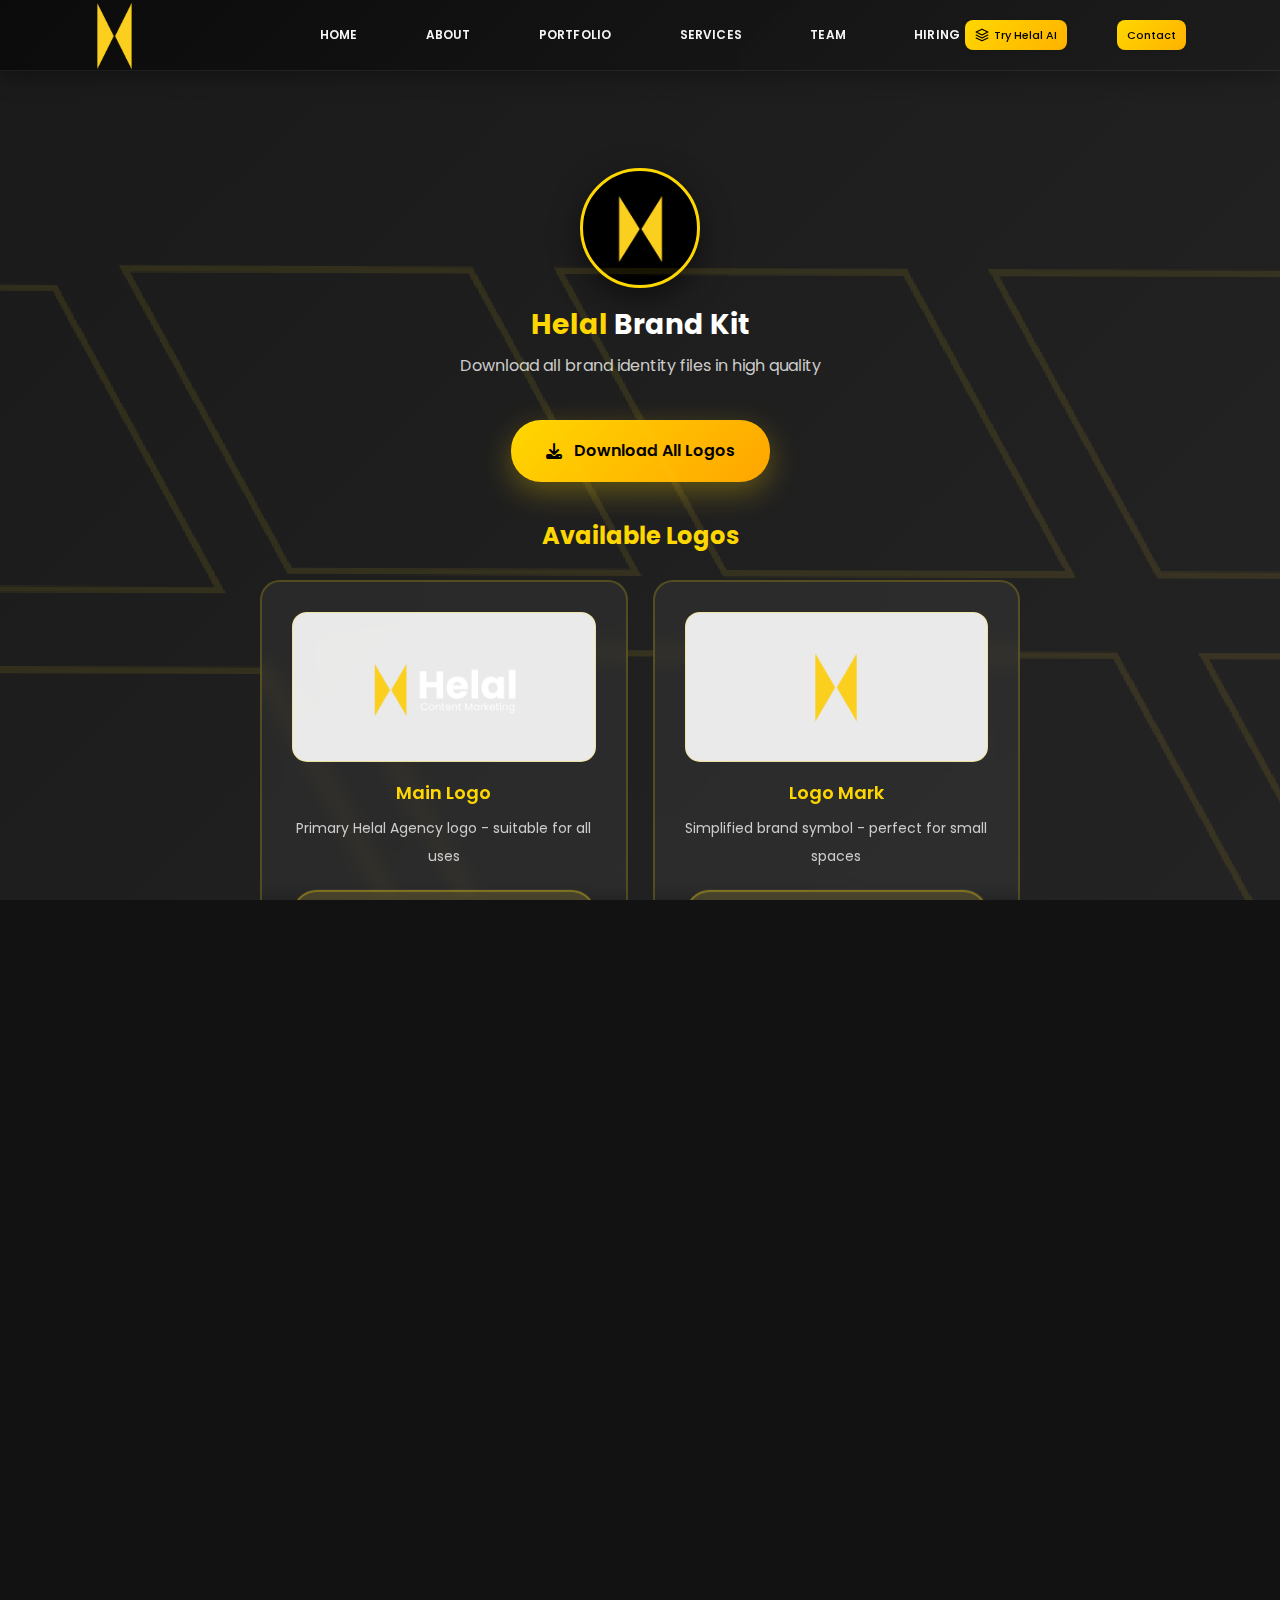
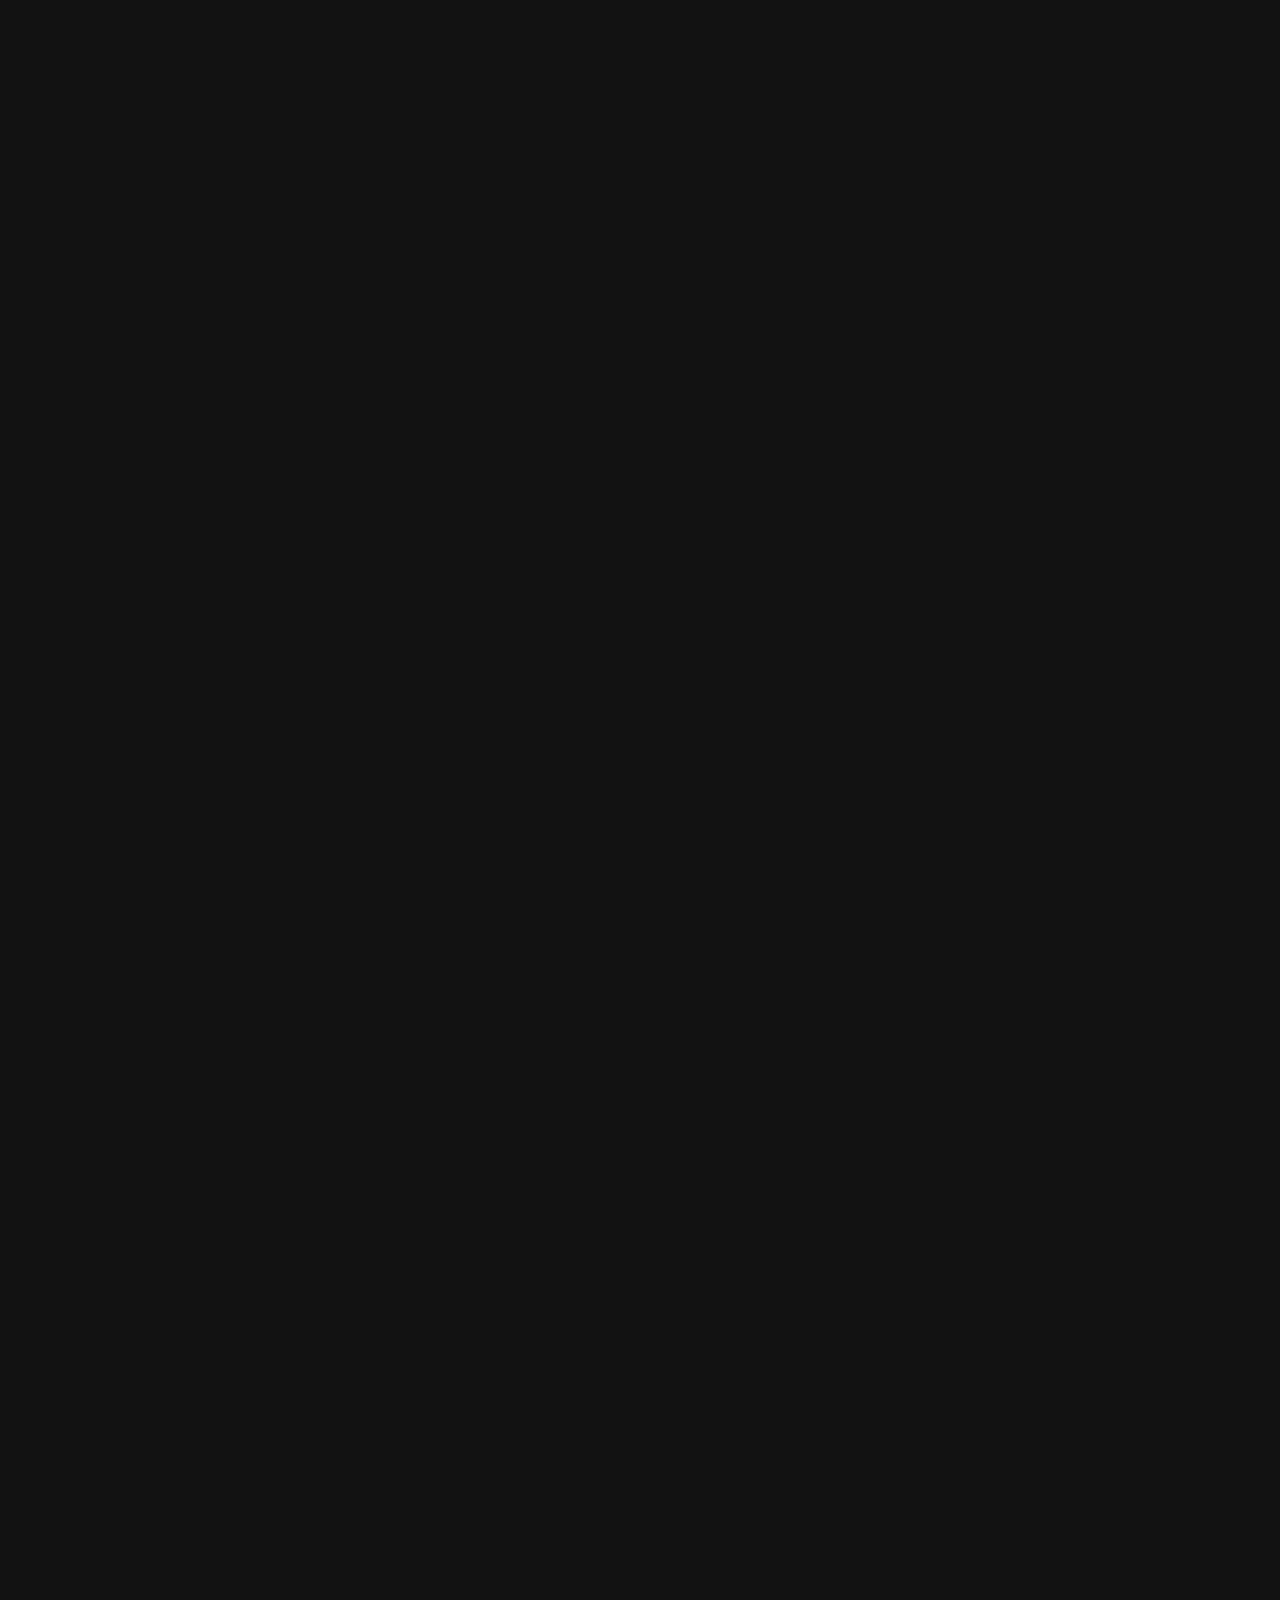
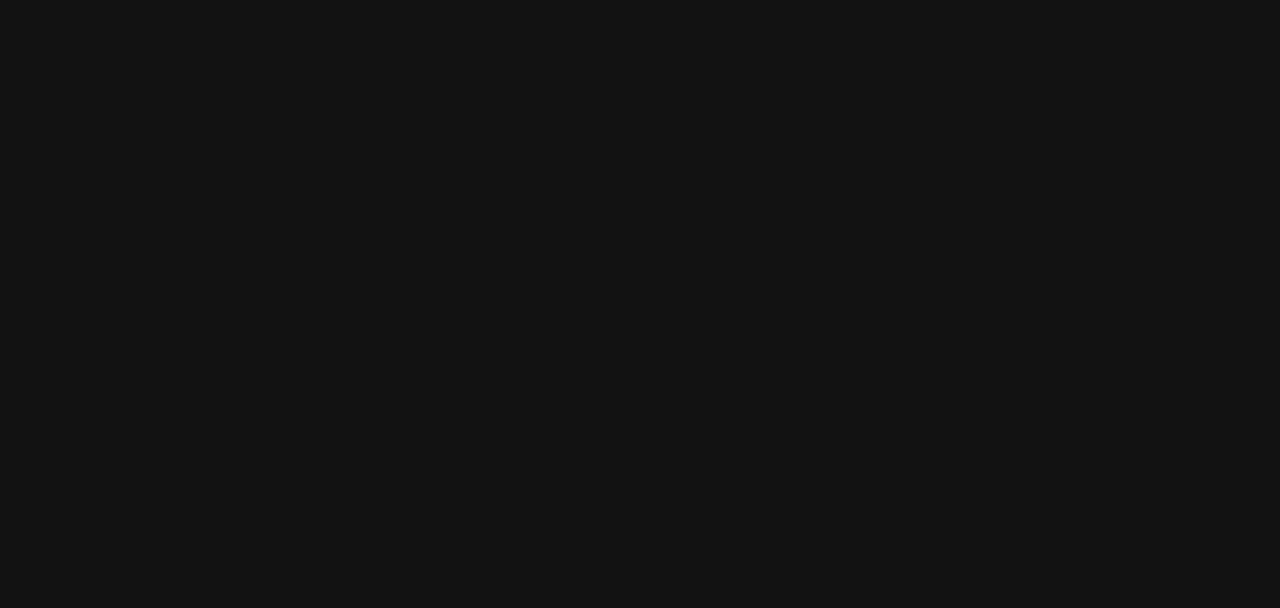
<file: kit.html>
<!doctype html>
<html class="no-js Helal-dark-active" lang="en">

<head>
   <meta charset="utf-8">
   <meta http-equiv="x-ua-compatible" content="ie=edge">
   <title>Helal Brand Kit | Download Logos - Digital Marketing Agency Alexandria</title>
   <meta name="description" content="Download Helal Digital Marketing Agency logos in high quality. All brand identity files available for download from Alexandria, Egypt.">
   <meta name="keywords" content="Helal logo download, agency branding, visual identity, graphic design Alexandria, brand assets">
   <meta name="author" content="Helal Digital Marketing Agency">
   <meta property="og:title" content="Helal Brand Kit - Download Logos">
   <meta property="og:description" content="Download all Helal Digital Marketing Agency logos in high quality and various formats">
   <meta property="og:type" content="website">
   <meta property="og:url" content="https://helal-marketing.com/kit.html">
   <meta name="twitter:card" content="summary_large_image">
   <meta name="viewport" content="width=device-width, initial-scale=1">

   <!-- Place favicon.ico in the root directory -->
   <link rel="shortcut icon" type="image/x-icon" href="assets/img/favicon.png">

   <!-- CSS here -->
   <link rel="stylesheet" href="assets/css/bootstrap.css">
   <link rel="stylesheet" href="assets/css/animate.css">
   <link rel="stylesheet" href="assets/css/swiper-bundle.css">
   <link rel="stylesheet" href="assets/css/slick.css">
   <link rel="stylesheet" href="assets/css/magnific-popup.css">
   <link rel="stylesheet" href="assets/css/font-awesome-pro.css">
   <!-- Font Awesome CDN for icons -->
   <link rel="stylesheet" href="https://cdnjs.cloudflare.com/ajax/libs/font-awesome/6.4.0/css/all.min.css">
   <link rel="stylesheet" href="assets/css/spacing.css">
   <link rel="stylesheet" href="assets/css/custom-animation.css">
   <link rel="stylesheet" href="assets/css/main.css">

   <!-- Custom Brand Kit Style -->
   <style>
      .kit-container {
         max-width: 800px;
         margin: 0 auto;
         padding: 20px;
      }

      .profile-section {
         text-align: center;
         margin-bottom: 40px;
      }

      .profile-logo {
         width: 120px;
         height: 120px;
         border-radius: 50%;
         margin: 0 auto 20px;
         background: #000;
         border: 3px solid #FFD700;
         display: flex;
         align-items: center;
         justify-content: center;
         box-shadow: 0 10px 30px rgba(0, 0, 0, 0.5);
      }

      .profile-logo img {
         width: 50px;
         height: 70px;
      }

      .profile-title {
         font-size: 28px;
         font-weight: 700;
         color: #fff;
         margin-bottom: 10px;
         font-family: 'Poppins', sans-serif;
      }

      .profile-description {
         font-size: 16px;
         color: #ccc;
         margin-bottom: 20px;
         font-family: 'Poppins', sans-serif;
      }

      .logos-grid {
         display: grid;
         grid-template-columns: repeat(auto-fit, minmax(300px, 1fr));
         gap: 25px;
         margin-bottom: 40px;
      }

      .logo-card {
         background: rgba(255, 255, 255, 0.05);
         border: 2px solid rgba(255, 215, 0, 0.2);
         border-radius: 20px;
         padding: 30px;
         text-align: center;
         transition: all 0.3s ease;
         backdrop-filter: blur(10px);
         position: relative;
         overflow: hidden;
      }

      .logo-card:hover {
         background: rgba(255, 255, 255, 0.1);
         border-color: #FFD700;
         transform: translateY(-5px);
         box-shadow: 0 15px 40px rgba(255, 215, 0, 0.3);
      }

      .logo-preview {
         width: 100%;
         height: 150px;
         background: rgba(255, 255, 255, 0.9);
         border-radius: 15px;
         margin-bottom: 20px;
         display: flex;
         align-items: center;
         justify-content: center;
         overflow: hidden;
         border: 1px solid rgba(255, 215, 0, 0.3);
      }

      .logo-preview img {
         max-width: 80%;
         max-height: 80%;
         object-fit: contain;
      }

      .logo-title {
         font-size: 18px;
         font-weight: 600;
         color: #FFD700;
         margin-bottom: 10px;
         font-family: 'Poppins', sans-serif;
      }

      .logo-description {
         font-size: 14px;
         color: #ccc;
         margin-bottom: 20px;
         font-family: 'Poppins', sans-serif;
      }

      .download-buttons {
         display: flex;
         flex-direction: column;
         gap: 10px;
      }

      .download-btn {
         display: inline-flex;
         align-items: center;
         justify-content: center;
         gap: 8px;
         padding: 12px 20px;
         background: rgba(255, 215, 0, 0.1);
         border: 2px solid rgba(255, 215, 0, 0.3);
         border-radius: 25px;
         color: #FFD700;
         text-decoration: none;
         font-family: 'Poppins', sans-serif;
         font-weight: 500;
         font-size: 14px;
         transition: all 0.3s ease;
         backdrop-filter: blur(10px);
         cursor: pointer;
      }

      .download-btn:hover {
         background: #FFD700;
         color: #000;
         border-color: #FFD700;
         transform: translateY(-2px);
         box-shadow: 0 8px 20px rgba(255, 215, 0, 0.4);
      }

      .download-btn i {
         font-size: 16px;
      }

      .section-title {
         font-size: 24px;
         font-weight: 700;
         color: #FFD700;
         margin-bottom: 30px;
         text-align: center;
         font-family: 'Poppins', sans-serif;
      }

      .usage-guidelines {
         background: rgba(255, 255, 255, 0.05);
         border: 2px solid rgba(255, 215, 0, 0.2);
         border-radius: 20px;
         padding: 30px;
         margin-top: 40px;
         backdrop-filter: blur(10px);
      }

      .usage-guidelines h3 {
         color: #FFD700;
         font-size: 20px;
         margin-bottom: 20px;
         font-family: 'Poppins', sans-serif;
      }

      .usage-guidelines ul {
         color: #ccc;
         font-family: 'Poppins', sans-serif;
         line-height: 1.8;
      }

      .usage-guidelines li {
         margin-bottom: 10px;
      }

      .page-bg {
         background: linear-gradient(135deg, #1a1a1a 0%, #2d2d2d 100%);
         min-height: 100vh;
         position: relative;
      }

      .page-bg::before {
         content: '';
         position: absolute;
         top: 0;
         left: 0;
         right: 0;
         bottom: 0;
         background: url('assets/v3.svg') center/cover;
         opacity: 0.1;
         pointer-events: none;
      }

      .download-all-section {
         text-align: center;
         margin-bottom: 40px;
      }

      .download-all-btn {
         display: inline-flex;
         align-items: center;
         justify-content: center;
         gap: 12px;
         padding: 18px 35px;
         background: linear-gradient(135deg, #FFD700, #FFA500);
         border: none;
         border-radius: 30px;
         color: #000;
         text-decoration: none;
         font-family: 'Poppins', sans-serif;
         font-weight: 600;
         font-size: 16px;
         transition: all 0.3s ease;
         box-shadow: 0 10px 30px rgba(255, 215, 0, 0.3);
      }

      .download-all-btn:hover {
         transform: translateY(-3px);
         box-shadow: 0 15px 40px rgba(255, 215, 0, 0.5);
         background: linear-gradient(135deg, #FFA500, #FFD700);
      }

      @media (max-width: 768px) {
         .kit-container {
            padding: 15px;
         }
         
         .profile-logo {
            width: 100px;
            height: 100px;
         }
         
         .profile-title {
            font-size: 24px;
         }
         
         .logos-grid {
            grid-template-columns: 1fr;
            gap: 20px;
         }
         
         .logo-card {
            padding: 20px;
         }
      }

      /* Modern Loader Styles */
      .preloader-wrap {
         position: fixed;
         top: 0;
         left: 0;
         width: 100%;
         height: 100%;
         background: linear-gradient(135deg, #1a1a1a 0%, #2d2d2d 100%);
         display: flex;
         align-items: center;
         justify-content: center;
         z-index: 9999;
         overflow: hidden;
      }

      .modern-loader {
         text-align: center;
         position: relative;
      }

      .logo-container {
         margin-bottom: 40px;
         animation: logoFloat 3s ease-in-out infinite;
      }

      .loader-logo {
         width: 80px;
         height: auto;
         filter: drop-shadow(0 0 20px rgba(255, 215, 0, 0.5));
         animation: logoGlow 2s ease-in-out infinite alternate;
      }

      @keyframes logoFloat {
         0%, 100% { transform: translateY(0px); }
         50% { transform: translateY(-10px); }
      }

      @keyframes logoGlow {
         0% { filter: drop-shadow(0 0 20px rgba(255, 215, 0, 0.5)); }
         100% { filter: drop-shadow(0 0 30px rgba(255, 215, 0, 0.8)); }
      }

      .rings-container {
         position: relative;
         width: 120px;
         height: 120px;
         margin: 0 auto 40px;
      }

      .ring {
         position: absolute;
         border: 3px solid transparent;
         border-radius: 50%;
         animation: ringRotate 2s linear infinite;
      }

      .ring-1 {
         width: 120px;
         height: 120px;
         border-top: 3px solid #FFD700;
         animation-duration: 1.5s;
      }

      .ring-2 {
         width: 90px;
         height: 90px;
         top: 15px;
         left: 15px;
         border-right: 3px solid #FFA500;
         animation-duration: 2s;
         animation-direction: reverse;
      }

      .ring-3 {
         width: 60px;
         height: 60px;
         top: 30px;
         left: 30px;
         border-bottom: 3px solid #FFD700;
         animation-duration: 1s;
      }

      @keyframes ringRotate {
         0% { transform: rotate(0deg); }
         100% { transform: rotate(360deg); }
      }

      .loader-text {
         font-family: 'Poppins', sans-serif;
         font-size: 24px;
         font-weight: 600;
         color: #FFD700;
         margin-bottom: 30px;
         display: flex;
         justify-content: center;
         align-items: center;
         gap: 2px;
      }

      .text-char {
         display: inline-block;
         animation: textBounce 1.5s ease-in-out infinite;
         animation-fill-mode: both;
      }

      .text-char:nth-child(1) { animation-delay: 0.1s; }
      .text-char:nth-child(2) { animation-delay: 0.2s; }
      .text-char:nth-child(3) { animation-delay: 0.3s; }
      .text-char:nth-child(4) { animation-delay: 0.4s; }
      .text-char:nth-child(5) { animation-delay: 0.5s; }
      .text-char:nth-child(6) { animation-delay: 0.6s; }
      .text-char:nth-child(7) { animation-delay: 0.7s; }

      .dots {
         animation: dotsBlink 1s ease-in-out infinite;
      }

      @keyframes textBounce {
         0%, 80%, 100% { transform: translateY(0); }
         40% { transform: translateY(-10px); }
      }

      @keyframes dotsBlink {
         0%, 50% { opacity: 1; }
         51%, 100% { opacity: 0.3; }
      }

      .progress-container {
         width: 200px;
         height: 4px;
         background: rgba(255, 255, 255, 0.1);
         border-radius: 2px;
         overflow: hidden;
         margin: 0 auto;
      }

      .progress-bar {
         width: 0%;
         height: 100%;
         background: linear-gradient(90deg, #FFD700, #FFA500);
         border-radius: 2px;
         animation: progressFill 3s ease-in-out forwards;
         box-shadow: 0 0 10px rgba(255, 215, 0, 0.5);
      }

      @keyframes progressFill {
         0% { width: 0%; }
         50% { width: 70%; }
         100% { width: 100%; }
      }

      /* Fade out animation */
      .preloader-wrap.fade-out {
         animation: fadeOut 0.5s ease-out forwards;
      }

      @keyframes fadeOut {
         0% { opacity: 1; }
         100% { opacity: 0; visibility: hidden; }
      }
   </style>
</head>

<body id="body" class="tp-smooth-scroll">
   <!--[if lte IE 9]>
      <p class="browserupgrade">You are using an <strong>outdated</strong> browser. Please <a href="https://browsehappy.com/">upgrade your browser</a> to improve your experience and security.</p>
      <![endif]-->

   <!-- pre loader area start -->
   <div id="loading" class="preloader-wrap">
      <div class="modern-loader">
         <!-- Logo Container -->
         <div class="logo-container">
            <img src="assets/img/home-03/about/ab-shape-img.png" alt="Helal Logo" class="loader-logo">
         </div>
         
         <!-- Animated Rings -->
         <div class="rings-container">
            <div class="ring ring-1"></div>
            <div class="ring ring-2"></div>
            <div class="ring ring-3"></div>
         </div>
         
         <!-- Loading Text -->
         <div class="loader-text">
            <span class="text-char">L</span>
            <span class="text-char">o</span>
            <span class="text-char">a</span>
            <span class="text-char">d</span>
            <span class="text-char">i</span>
            <span class="text-char">n</span>
            <span class="text-char">g</span>
            <span class="dots">...</span>
         </div>
         
         <!-- Progress Bar -->
         <div class="progress-container">
            <div class="progress-bar"></div>
         </div>
      </div>
    </div>
   <!-- pre loader area end -->

   <!-- Navbar Placeholder -->
   <div id="navbar-placeholder"></div>

   <div id="smooth-wrapper">
      <div id="smooth-content">
         <div class="page-bg">
            <main>
               <!-- Brand Kit Section -->
               <div class="pt-150 pb-100">
                  <div class="container">
                     <div class="kit-container">
                        
                        <!-- Profile Section -->
                        <div class="profile-section">
                           <div class="profile-logo">
                              <img src="assets/img/logo/logo-white.png" alt="Helal Logo">
                           </div>
                           <h1 class="profile-title">
                              <span style="color: #FFD700;">Helal</span> Brand Kit
                           </h1>
                           <p class="profile-description">
                              Download all brand identity files in high quality
                           </p>
                        </div>

                        <!-- Download All Section -->
                        <div class="download-all-section">
                           <a href="#" onclick="downloadAllLogos()" class="download-all-btn">
                              <i class="fas fa-download"></i>
                              Download All Logos
                           </a>
                        </div>

                        <!-- Section Title -->
                        <h2 class="section-title">Available Logos</h2>

                        <!-- Logos Grid -->
                        <div class="logos-grid">
                           
                           <!-- Main Logo -->
                           <div class="logo-card">
                              <div class="logo-preview">
                                 <img src="assets/Helal kit/Logo.png" alt="Main Logo">
                              </div>
                              <h3 class="logo-title">Main Logo</h3>
                              <p class="logo-description">Primary Helal Agency logo - suitable for all uses</p>
                              <div class="download-buttons">
                                 <a href="assets/Helal kit/Logo.png" download="Helal-Main-Logo.png" class="download-btn">
                                    <i class="fas fa-download"></i>
                                    Download PNG
                                 </a>
                              </div>
                           </div>

                           <!-- Logo Mark -->
                           <div class="logo-card">
                              <div class="logo-preview">
                                 <img src="assets/Helal kit/Logo mark.png" alt="Logo Mark">
                              </div>
                              <h3 class="logo-title">Logo Mark</h3>
                              <p class="logo-description">Simplified brand symbol - perfect for small spaces</p>
                              <div class="download-buttons">
                                 <a href="assets/Helal kit/Logo mark.png" download="Helal-Logo-Mark.png" class="download-btn">
                                    <i class="fas fa-download"></i>
                                    Download PNG
                                 </a>
                              </div>
                           </div>

                           <!-- Logo Alternative -->
                           <div class="logo-card">
                              <div class="logo-preview">
                                 <img src="assets/Helal kit/Logo 1.png" alt="Logo Alternative">
                              </div>
                              <h3 class="logo-title">Alternative Version</h3>
                              <p class="logo-description">Alternative logo design suitable for different backgrounds</p>
                              <div class="download-buttons">
                                 <a href="assets/Helal kit/Logo 1.png" download="Helal-Logo-Alt.png" class="download-btn">
                                    <i class="fas fa-download"></i>
                                    Download PNG
                                 </a>
                              </div>
                           </div>

                           <!-- White Logo -->
                           <div class="logo-card">
                              <div class="logo-preview" style="background: rgba(0, 0, 0, 0.9);">
                                 <img src="assets/img/logo/logo-white.png" alt="White Logo">
                              </div>
                              <h3 class="logo-title">White Logo</h3>
                              <p class="logo-description">White version of the logo for dark backgrounds</p>
                              <div class="download-buttons">
                                 <a href="assets/img/logo/logo-white.png" download="Helal-Logo-White.png" class="download-btn">
                                    <i class="fas fa-download"></i>
                                    Download PNG
                                 </a>
                              </div>
                           </div>

                           <!-- Logo with Background -->
                           <div class="logo-card">
                              <div class="logo-preview">
                                 <img src="assets/img/logo/logo-bg.png" alt="Logo with Background">
                              </div>
                              <h3 class="logo-title">Logo with Background</h3>
                              <p class="logo-description">Logo with background ready for direct use</p>
                              <div class="download-buttons">
                                 <a href="assets/img/logo/logo-bg.png" download="Helal-Logo-Background.png" class="download-btn">
                                    <i class="fas fa-download"></i>
                                    Download PNG
                                 </a>
                              </div>
                           </div>

                           <!-- Rotated White Logo -->
                           <div class="logo-card">
                              <div class="logo-preview" style="background: rgba(0, 0, 0, 0.9);">
                                 <img src="assets/img/logo/logo-white-rotate.png" alt="Rotated White Logo">
                              </div>
                              <h3 class="logo-title">Rotated White Logo</h3>
                              <p class="logo-description">Rotated version of white logo for special designs</p>
                              <div class="download-buttons">
                                 <a href="assets/img/logo/logo-white-rotate.png" download="Helal-Logo-White-Rotated.png" class="download-btn">
                                    <i class="fas fa-download"></i>
                                    Download PNG
                                 </a>
                              </div>
                           </div>

                           <!-- Pattern -->
                           <div class="logo-card">
                              <div class="logo-preview">
                                 <img src="assets/Helal kit/Pattern.png" alt="Brand Pattern">
                              </div>
                              <h3 class="logo-title">Brand Pattern</h3>
                              <p class="logo-description">Geometric pattern element of the brand identity</p>
                              <div class="download-buttons">
                                 <a href="assets/Helal kit/Pattern.png" download="Helal-Pattern.png" class="download-btn">
                                    <i class="fas fa-download"></i>
                                    Download PNG
                                 </a>
                              </div>
                           </div>

                           <!-- Version 1 -->
                           <div class="logo-card">
                              <div class="logo-preview">
                                 <img src="assets/Helal kit/v1.png" alt="Version 1">
                              </div>
                              <h3 class="logo-title">Version 1</h3>
                              <p class="logo-description">Special design from the brand identity collection</p>
                              <div class="download-buttons">
                                 <a href="assets/Helal kit/v1.png" download="Helal-Version-1.png" class="download-btn">
                                    <i class="fas fa-download"></i>
                                    Download PNG
                                 </a>
                              </div>
                           </div>

                           <!-- Version 2 -->
                           <div class="logo-card">
                              <div class="logo-preview">
                                 <img src="assets/Helal kit/v2.png" alt="Version 2">
                              </div>
                              <h3 class="logo-title">Version 2</h3>
                              <p class="logo-description">Another design from the brand identity collection</p>
                              <div class="download-buttons">
                                 <a href="assets/Helal kit/v2.png" download="Helal-Version-2.png" class="download-btn">
                                    <i class="fas fa-download"></i>
                                    Download PNG
                                 </a>
                              </div>
                           </div>

                        </div>

                        <!-- Usage Guidelines -->
                        <div class="usage-guidelines">
                           <h3><i class="fas fa-info-circle"></i> Usage Guidelines</h3>
                           <ul>
                              <li>All logos are protected by copyright of Helal Digital Marketing Agency</li>
                              <li>Usage is permitted for authorized partners and clients only</li>
                              <li>Please maintain original logo proportions and avoid distortion</li>
                              <li>For commercial use, please contact us first</li>
                              <li>Use white logo on dark and colored backgrounds</li>
                              <li>Use colored logo on white and light backgrounds</li>
                           </ul>
                        </div>

                     </div>
                  </div>
               </div>
            </main>
         </div>

         <!-- Footer Placeholder -->
         <div id="footer-placeholder"></div>
      </div>
   </div>

   <!-- JS here -->
   <script src="assets/js/vendor/jquery.js"></script>
   <script src="assets/js/bootstrap-bundle.js"></script>

   <script src="assets/js/gsap.js"></script>
   <script src="assets/js/gsap-scroll-to-plugin.js"></script>
   <script src="assets/js/gsap-scroll-smoother.js"></script>
   <script src="assets/js/gsap-scroll-trigger.js"></script>
   <script src="assets/js/gsap-split-text.js"></script>
   <script src="assets/js/chroma.min.js"></script>

   <script src='assets/js/three.js'></script>
   <script src='assets/js/tween-max.js'></script>
   <script src='assets/js/scroll-magic.js'></script>

   <script src="assets/js/range-slider.js"></script>
   <script src="assets/js/swiper-bundle.js"></script>
   <script src="assets/js/slick.js"></script>
   <script src="assets/js/magnific-popup.js"></script>
   <script src="assets/js/nice-select.js"></script>
   <script src="assets/js/purecounter.js"></script>
   <script src="assets/js/beforeafter.js"></script>
   <script src="assets/js/isotope-pkgd.js"></script>
   <script src="assets/js/imagesloaded-pkgd.js"></script>
   <script src="assets/js/ajax-form.js"></script>
   <script src="assets/js/webgl.js"></script>
   <script src="assets/js/main.js"></script>
   <script src="assets/js/tp-cursor.js"></script>
   <script src="assets/js/component-loader.js"></script>

   <!-- Custom Download Functionality -->
   <script>
      // Function to download all logos
      function downloadAllLogos() {
         const logos = [
            { url: 'assets/Helal kit/Logo.png', name: 'Helal-Main-Logo.png' },
            { url: 'assets/Helal kit/Logo mark.png', name: 'Helal-Logo-Mark.png' },
            { url: 'assets/Helal kit/Logo 1.png', name: 'Helal-Logo-Alt.png' },
            { url: 'assets/img/logo/logo-white.png', name: 'Helal-Logo-White.png' },
            { url: 'assets/img/logo/logo-bg.png', name: 'Helal-Logo-Background.png' },
            { url: 'assets/img/logo/logo-white-rotate.png', name: 'Helal-Logo-White-Rotated.png' },
            { url: 'assets/Helal kit/Pattern.png', name: 'Helal-Pattern.png' },
            { url: 'assets/Helal kit/v1.png', name: 'Helal-Version-1.png' },
            { url: 'assets/Helal kit/v2.png', name: 'Helal-Version-2.png' }
         ];

         // Download each logo with a small delay
         logos.forEach((logo, index) => {
            setTimeout(() => {
               const link = document.createElement('a');
               link.href = logo.url;
               link.download = logo.name;
               document.body.appendChild(link);
               link.click();
               document.body.removeChild(link);
            }, index * 200); // 200ms delay between downloads
         });
      }

      // Add animation to cards on scroll
      document.addEventListener('DOMContentLoaded', function() {
         const cards = document.querySelectorAll('.logo-card');
         
         const observer = new IntersectionObserver((entries) => {
            entries.forEach((entry, index) => {
               if (entry.isIntersecting) {
                  setTimeout(() => {
                     entry.target.style.opacity = '1';
                     entry.target.style.transform = 'translateY(0)';
                  }, index * 100);
               }
            });
         });

         cards.forEach(card => {
            card.style.opacity = '0';
            card.style.transform = 'translateY(20px)';
            card.style.transition = 'opacity 0.6s ease, transform 0.6s ease';
            observer.observe(card);
         });
      });

      // إخفاء الـ loader بعد التحميل
      window.addEventListener('load', function() {
         setTimeout(function() {
            const loader = document.getElementById('loading');
            if (loader) {
               loader.classList.add('fade-out');
               setTimeout(function() {
                  loader.style.display = 'none';
               }, 500);
            }
         }, 2000); // 2 ثانية للعرض
      });
   </script>

</body>

</html>
</file>
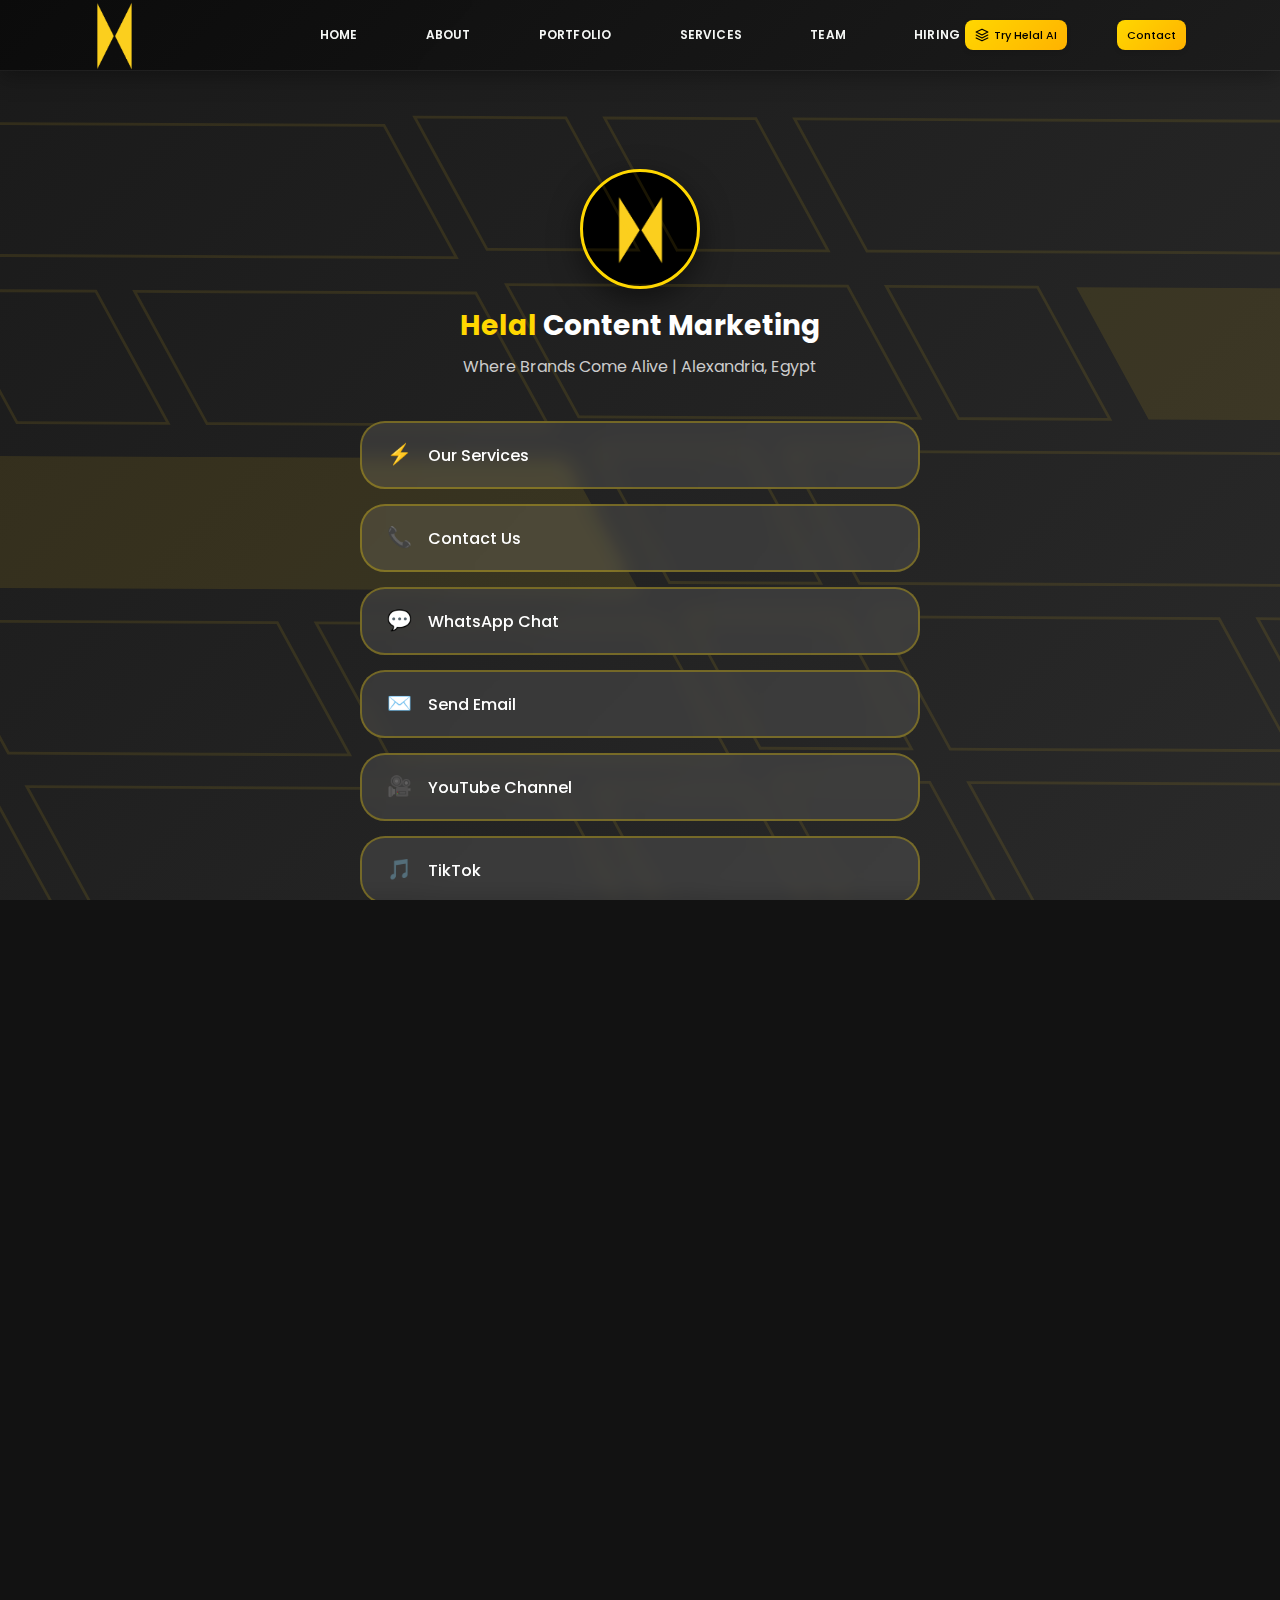
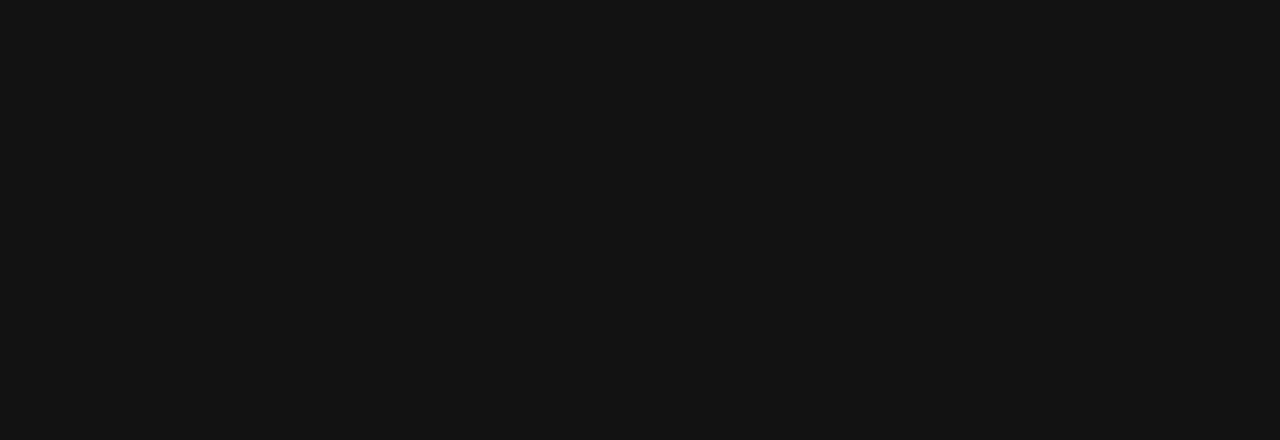
<file: links.html>
<!doctype html>
<html class="no-js Helal-dark-active" lang="zxx">

<head>
   <meta charset="utf-8">
   <meta http-equiv="x-ua-compatible" content="ie=edge">
   <title>Helal Links | All Our Digital Channels - Digital Marketing Agency Alexandria</title>
   <meta name="description" content="Access all Helal Digital Marketing Agency channels in one place. Connect with us on social media, view our portfolio, contact us for services in Alexandria, Egypt.">
   <meta name="keywords" content="Helal agency links, digital marketing Alexandria, social media channels, contact Helal agency, Alexandria marketing services">
   <meta name="author" content="Helal Digital Marketing Agency">
   <meta property="og:title" content="Helal Links - All Our Digital Channels">
   <meta property="og:description" content="One place to access all Helal Digital Marketing Agency channels. Follow us, contact us, and explore our services.">
   <meta property="og:type" content="website">
   <meta property="og:url" content="https://helal-marketing.com/links.html">
   <meta name="twitter:card" content="summary_large_image">
   <meta name="viewport" content="width=device-width, initial-scale=1">

   <!-- Place favicon.ico in the root directory -->
   <link rel="shortcut icon" type="image/x-icon" href="assets/img/favicon.png">

   <!-- CSS here -->
   <link rel="stylesheet" href="assets/css/bootstrap.css">
   <link rel="stylesheet" href="assets/css/animate.css">
   <link rel="stylesheet" href="assets/css/swiper-bundle.css">
   <link rel="stylesheet" href="assets/css/slick.css">
   <link rel="stylesheet" href="assets/css/magnific-popup.css">
   <link rel="stylesheet" href="assets/css/font-awesome-pro.css">
   <!-- Font Awesome CDN for social icons -->
   <link rel="stylesheet" href="https://cdnjs.cloudflare.com/ajax/libs/font-awesome/6.4.0/css/all.min.css">
   <link rel="stylesheet" href="assets/css/spacing.css">
   <link rel="stylesheet" href="assets/css/custom-animation.css">
   <link rel="stylesheet" href="assets/css/main.css">

   <!-- Custom Linktree Style -->
   <style>
      .links-container {
         max-width: 600px;
         margin: 0 auto;
         padding: 20px;
      }

      .profile-section {
         text-align: center;
         margin-bottom: 40px;
      }

      .profile-logo {
         width: 120px;
         height: 120px;
         border-radius: 50%;
         margin: 0 auto 20px;
         background: #000;
         border: 3px solid #FFD700;
         display: flex;
         align-items: center;
         justify-content: center;
         box-shadow: 0 10px 30px rgba(0, 0, 0, 0.5);
      }

      .profile-logo img {
         width: 50px;
         height: 70px;
      }

      .profile-title {
         font-size: 28px;
         font-weight: 700;
         color: #fff;
         margin-bottom: 10px;
         font-family: 'Poppins', sans-serif;
      }

      .profile-description {
         font-size: 16px;
         color: #ccc;
         margin-bottom: 20px;
         font-family: 'Poppins', sans-serif;
      }

      .link-button {
         display: block;
         width: 100%;
         padding: 18px 25px;
         margin-bottom: 15px;
         background: rgba(255, 255, 255, 0.1);
         border: 2px solid rgba(255, 215, 0, 0.3);
         border-radius: 25px;
         color: #fff;
         text-decoration: none;
         font-family: 'Poppins', sans-serif;
         font-weight: 500;
         font-size: 16px;
         transition: all 0.3s ease;
         backdrop-filter: blur(10px);
         position: relative;
         overflow: hidden;
      }

      .link-button:hover {
         background: linear-gradient(135deg, #FFD700, #FFA500);
         border-color: #FFD700;
         color: #000;
         transform: translateY(-2px);
         box-shadow: 0 10px 25px rgba(255, 215, 0, 0.4);
      }

      .link-button:hover .link-icon {
         transform: scale(1.1);
      }

      .link-button .link-icon {
         display: inline-block;
         margin-right: 12px;
         font-size: 20px;
         transition: transform 0.3s ease;
      }

      .link-button::before {
         content: '';
         position: absolute;
         top: 0;
         left: -100%;
         width: 100%;
         height: 100%;
         background: linear-gradient(90deg, transparent, rgba(255, 255, 255, 0.2), transparent);
         transition: left 0.5s;
      }

      .link-button:hover::before {
         left: 100%;
      }

      .social-section {
         text-align: center;
         margin-top: 40px;
      }

      .social-title {
         font-size: 20px;
         font-weight: 600;
         color: #FFD700;
         margin-bottom: 20px;
         font-family: 'Poppins', sans-serif;
      }

      .social-links {
         display: flex;
         justify-content: center;
         gap: 15px;
         flex-wrap: wrap;
      }

      .social-link {
         display: inline-flex;
         align-items: center;
         justify-content: center;
         width: 55px;
         height: 55px;
         background: rgba(255, 215, 0, 0.1);
         border: 2px solid rgba(255, 215, 0, 0.3);
         border-radius: 50%;
         color: #FFD700;
         text-decoration: none;
         font-size: 22px;
         transition: all 0.3s ease;
         backdrop-filter: blur(10px);
      }

      .social-link:hover {
         background: #FFD700;
         color: #000;
         transform: translateY(-3px);
         box-shadow: 0 8px 20px rgba(255, 215, 0, 0.5);
         border-color: #FFD700;
      }

      .social-link i {
         line-height: 1;
      }

      .page-bg {
         background: linear-gradient(135deg, #1a1a1a 0%, #2d2d2d 100%);
         min-height: 100vh;
         position: relative;
      }

      .page-bg::before {
         content: '';
         position: absolute;
         top: 0;
         left: 0;
         right: 0;
         bottom: 0;
         background: url('assets/v3.svg') center/cover;
         opacity: 0.1;
         pointer-events: none;
      }

      @media (max-width: 768px) {
         .links-container {
            padding: 15px;
         }
         
         .profile-logo {
            width: 100px;
            height: 100px;
         }
         
         .profile-title {
            font-size: 24px;
         }
         
         .link-button {
            padding: 15px 20px;
            font-size: 14px;
         }
      }

      /* Modern Loader Styles */
      .preloader-wrap {
         position: fixed;
         top: 0;
         left: 0;
         width: 100%;
         height: 100%;
         background: linear-gradient(135deg, #1a1a1a 0%, #2d2d2d 100%);
         display: flex;
         align-items: center;
         justify-content: center;
         z-index: 9999;
         overflow: hidden;
      }

      .modern-loader {
         text-align: center;
         position: relative;
      }

      .logo-container {
         margin-bottom: 40px;
         animation: logoFloat 3s ease-in-out infinite;
      }

      .loader-logo {
         width: 80px;
         height: auto;
         filter: drop-shadow(0 0 20px rgba(255, 215, 0, 0.5));
         animation: logoGlow 2s ease-in-out infinite alternate;
      }

      @keyframes logoFloat {
         0%, 100% { transform: translateY(0px); }
         50% { transform: translateY(-10px); }
      }

      @keyframes logoGlow {
         0% { filter: drop-shadow(0 0 20px rgba(255, 215, 0, 0.5)); }
         100% { filter: drop-shadow(0 0 30px rgba(255, 215, 0, 0.8)); }
      }

      .rings-container {
         position: relative;
         width: 120px;
         height: 120px;
         margin: 0 auto 40px;
      }

      .ring {
         position: absolute;
         border: 3px solid transparent;
         border-radius: 50%;
         animation: ringRotate 2s linear infinite;
      }

      .ring-1 {
         width: 120px;
         height: 120px;
         border-top: 3px solid #FFD700;
         animation-duration: 1.5s;
      }

      .ring-2 {
         width: 90px;
         height: 90px;
         top: 15px;
         left: 15px;
         border-right: 3px solid #FFA500;
         animation-duration: 2s;
         animation-direction: reverse;
      }

      .ring-3 {
         width: 60px;
         height: 60px;
         top: 30px;
         left: 30px;
         border-bottom: 3px solid #FFD700;
         animation-duration: 1s;
      }

      @keyframes ringRotate {
         0% { transform: rotate(0deg); }
         100% { transform: rotate(360deg); }
      }

      .loader-text {
         font-family: 'Poppins', sans-serif;
         font-size: 24px;
         font-weight: 600;
         color: #FFD700;
         margin-bottom: 30px;
         display: flex;
         justify-content: center;
         align-items: center;
         gap: 2px;
      }

      .text-char {
         display: inline-block;
         animation: textBounce 1.5s ease-in-out infinite;
         animation-fill-mode: both;
      }

      .text-char:nth-child(1) { animation-delay: 0.1s; }
      .text-char:nth-child(2) { animation-delay: 0.2s; }
      .text-char:nth-child(3) { animation-delay: 0.3s; }
      .text-char:nth-child(4) { animation-delay: 0.4s; }
      .text-char:nth-child(5) { animation-delay: 0.5s; }
      .text-char:nth-child(6) { animation-delay: 0.6s; }
      .text-char:nth-child(7) { animation-delay: 0.7s; }

      .dots {
         animation: dotsBlink 1s ease-in-out infinite;
      }

      @keyframes textBounce {
         0%, 80%, 100% { transform: translateY(0); }
         40% { transform: translateY(-10px); }
      }

      @keyframes dotsBlink {
         0%, 50% { opacity: 1; }
         51%, 100% { opacity: 0.3; }
      }

      .progress-container {
         width: 200px;
         height: 4px;
         background: rgba(255, 255, 255, 0.1);
         border-radius: 2px;
         overflow: hidden;
         margin: 0 auto;
      }

      .progress-bar {
         width: 0%;
         height: 100%;
         background: linear-gradient(90deg, #FFD700, #FFA500);
         border-radius: 2px;
         animation: progressFill 3s ease-in-out forwards;
         box-shadow: 0 0 10px rgba(255, 215, 0, 0.5);
      }

      @keyframes progressFill {
         0% { width: 0%; }
         50% { width: 70%; }
         100% { width: 100%; }
      }

      /* Fade out animation */
      .preloader-wrap.fade-out {
         animation: fadeOut 0.5s ease-out forwards;
      }

      @keyframes fadeOut {
         0% { opacity: 1; }
         100% { opacity: 0; visibility: hidden; }
      }
   </style>
</head>

<body id="body" class="tp-smooth-scroll">
   <!--[if lte IE 9]>
      <p class="browserupgrade">You are using an <strong>outdated</strong> browser. Please <a href="https://browsehappy.com/">upgrade your browser</a> to improve your experience and security.</p>
      <![endif]-->

   <!-- pre loader area start -->
   <div id="loading" class="preloader-wrap">
      <div class="modern-loader">
         <!-- Logo Container -->
         <div class="logo-container">
            <img src="assets/img/home-03/about/ab-shape-img.png" alt="Helal Logo" class="loader-logo">
         </div>
         
         <!-- Animated Rings -->
         <div class="rings-container">
            <div class="ring ring-1"></div>
            <div class="ring ring-2"></div>
            <div class="ring ring-3"></div>
         </div>
         
         <!-- Loading Text -->
         <div class="loader-text">
            <span class="text-char">L</span>
            <span class="text-char">o</span>
            <span class="text-char">a</span>
            <span class="text-char">d</span>
            <span class="text-char">i</span>
            <span class="text-char">n</span>
            <span class="text-char">g</span>
            <span class="dots">...</span>
         </div>
         
         <!-- Progress Bar -->
         <div class="progress-container">
            <div class="progress-bar"></div>
         </div>
      </div>
    </div>
   <!-- pre loader area end -->

   <!-- Navbar Placeholder -->
   <div id="navbar-placeholder"></div>

   <div id="smooth-wrapper">
      <div id="smooth-content">
         <div class="page-bg">
            <main>
               <!-- Links Section -->
               <div class="pt-150 pb-100">
                  <div class="container">
                     <div class="links-container">
                        
                        <!-- Profile Section -->
                        <div class="profile-section">
                           <div class="profile-logo">
                              <img src="assets/img/logo/logo-white.png" alt="Helal Logo">
                           </div>
                           <h1 class="profile-title">
                              <span style="color: #FFD700;">Helal</span> Content Marketing
                           </h1>
                           <p class="profile-description">
                              Where Brands Come Alive | Alexandria, Egypt
                           </p>
                        </div>

                        <!-- Main Links -->
                        <div class="links-section">
                           
                          


                           <!-- Services -->
                           <a href="index.html#services" class="link-button">
                              <span class="link-icon">⚡</span>
                              Our Services
                           </a>

                           <!-- Contact -->
                           <a href="contact.html" class="link-button">
                              <span class="link-icon">📞</span>
                              Contact Us
                           </a>

                           <!-- WhatsApp -->
                           <a href="https://wa.me/201234567890" target="_blank" class="link-button">
                              <span class="link-icon">💬</span>
                              WhatsApp Chat
                           </a>

                           <!-- Email -->
                           <a href="mailto:business@helal-marketing.com" class="link-button">
                              <span class="link-icon">✉️</span>
                              Send Email
                           </a>

                           <!-- YouTube Channel -->
                           <a href="https://youtube.com/@helal-marketing1" target="_blank" class="link-button">
                              <span class="link-icon">🎥</span>
                              YouTube Channel
                           </a>

                           <!-- Social Media Links -->
                           <a href="https://tiktok.com/@helal.content1?_t=ZS-8yjQkzpNW0v&_r=1" target="_blank" class="link-button">
                              <span class="link-icon">🎵</span>
                              TikTok
                           </a>

                           <a href="https://instagram.com/helal_marketing1?igsh=ZThpMDZlcjlqb24z&utm_source=qr" target="_blank" class="link-button">
                              <span class="link-icon">📸</span>
                              Instagram
                           </a>

                           <a href="https://linkedin.com/company/helal-content-markering" target="_blank" class="link-button">
                              <span class="link-icon">💼</span>
                              LinkedIn
                           </a>

                           <a href="https://facebook.com/share/16ifRDRTyu/?mibextid=wwXIfr" target="_blank" class="link-button">
                              <span class="link-icon">👥</span>
                              Facebook
                           </a>

                           <!-- Free Consultation -->
                           <a href="contact.html" class="link-button">
                              <span class="link-icon">🆓</span>
                              Free Consultation
                           </a>

                        </div>
                       

                     </div>
                  </div>
               </div>
            </main>
         </div>

         <!-- Footer Placeholder -->
         <div id="footer-placeholder"></div>
      </div>
   </div>

   <!-- JS here -->
   <script src="assets/js/vendor/jquery.js"></script>
   <script src="assets/js/bootstrap-bundle.js"></script>

   <script src="assets/js/gsap.js"></script>
   <script src="assets/js/gsap-scroll-to-plugin.js"></script>
   <script src="assets/js/gsap-scroll-smoother.js"></script>
   <script src="assets/js/gsap-scroll-trigger.js"></script>
   <script src="assets/js/gsap-split-text.js"></script>
   <script src="assets/js/chroma.min.js"></script>

   <script src='assets/js/three.js'></script>
   <script src='assets/js/tween-max.js'></script>
   <script src='assets/js/scroll-magic.js'></script>

   <script src="assets/js/range-slider.js"></script>
   <script src="assets/js/swiper-bundle.js"></script>
   <script src="assets/js/slick.js"></script>
   <script src="assets/js/magnific-popup.js"></script>
   <script src="assets/js/nice-select.js"></script>
   <script src="assets/js/purecounter.js"></script>
   <script src="assets/js/beforeafter.js"></script>
   <script src="assets/js/isotope-pkgd.js"></script>
   <script src="assets/js/imagesloaded-pkgd.js"></script>
   <script src="assets/js/ajax-form.js"></script>
   <script src="assets/js/webgl.js"></script>
   <script src="assets/js/main.js"></script>
   <script src="assets/js/tp-cursor.js"></script>
   <script src="assets/js/component-loader.js"></script>

   <!-- Loader Script -->
   <script>
      // إخفاء الـ loader بعد التحميل
      window.addEventListener('load', function() {
         setTimeout(function() {
            const loader = document.getElementById('loading');
            if (loader) {
               loader.classList.add('fade-out');
               setTimeout(function() {
                  loader.style.display = 'none';
               }, 500);
            }
         }, 2000); // 2 ثانية للعرض
      });
   </script>

</body>

</html>
</file>
<file: assets/css/spacing.css>
.mt-5{margin-top:5px !important}.mt-10{margin-top:10px}.mt-15{margin-top:15px}.mt-20{margin-top:20px}.mt-25{margin-top:25px}.mt-30{margin-top:30px}.mt-35{margin-top:35px}.mt-40{margin-top:40px}.mt-45{margin-top:45px}.mt-50{margin-top:50px}.mt-55{margin-top:55px}.mt-60{margin-top:60px}.mt-65{margin-top:65px}.mt-70{margin-top:70px}.mt-75{margin-top:75px}.mt-80{margin-top:80px}.mt-85{margin-top:85px}.mt-90{margin-top:90px}.mt-95{margin-top:95px}.mt-100{margin-top:100px}.mt-105{margin-top:105px}.mt-110{margin-top:110px}.mt-115{margin-top:115px}.mt-120{margin-top:120px}.mt-125{margin-top:125px}.mt-130{margin-top:130px}.mt-135{margin-top:135px}.mt-140{margin-top:140px}.mt-145{margin-top:145px}.mt-150{margin-top:150px}.mt-155{margin-top:155px}.mt-160{margin-top:160px}.mt-165{margin-top:165px}.mt-170{margin-top:170px}.mt-175{margin-top:175px}.mt-180{margin-top:180px}.mt-185{margin-top:185px}.mt-190{margin-top:190px}.mt-195{margin-top:195px}.mt-200{margin-top:200px}.mb-5{margin-bottom:5px !important}.mb-10{margin-bottom:10px}.mb-15{margin-bottom:15px}.mb-20{margin-bottom:20px}.mb-25{margin-bottom:25px}.mb-30{margin-bottom:30px}.mb-35{margin-bottom:35px}.mb-40{margin-bottom:40px}.mb-45{margin-bottom:45px}.mb-50{margin-bottom:50px}.mb-55{margin-bottom:55px}.mb-60{margin-bottom:60px}.mb-65{margin-bottom:65px}.mb-70{margin-bottom:70px}.mb-75{margin-bottom:75px}.mb-80{margin-bottom:80px}.mb-85{margin-bottom:85px}.mb-90{margin-bottom:90px}.mb-95{margin-bottom:95px}.mb-100{margin-bottom:100px}.mb-105{margin-bottom:105px}.mb-110{margin-bottom:110px}.mb-115{margin-bottom:115px}.mb-120{margin-bottom:120px}.mb-125{margin-bottom:125px}.mb-130{margin-bottom:130px}.mb-135{margin-bottom:135px}.mb-140{margin-bottom:140px}.mb-145{margin-bottom:145px}.mb-150{margin-bottom:150px}.mb-155{margin-bottom:155px}.mb-160{margin-bottom:160px}.mb-165{margin-bottom:165px}.mb-170{margin-bottom:170px}.mb-175{margin-bottom:175px}.mb-180{margin-bottom:180px}.mb-185{margin-bottom:185px}.mb-190{margin-bottom:190px}.mb-195{margin-bottom:195px}.mb-200{margin-bottom:200px}.ml-5{margin-left:5px}.ml-10{margin-left:10px}.ml-15{margin-left:15px}.ml-20{margin-left:20px}.ml-25{margin-left:25px}.ml-30{margin-left:30px}.ml-35{margin-left:35px}.ml-40{margin-left:40px}.ml-45{margin-left:45px}.ml-50{margin-left:50px}.ml-55{margin-left:55px}.ml-60{margin-left:60px}.ml-65{margin-left:65px}.ml-70{margin-left:70px}.ml-75{margin-left:75px}.ml-80{margin-left:80px}.ml-85{margin-left:85px}.ml-90{margin-left:90px}.ml-95{margin-left:95px}.ml-100{margin-left:100px}.ml-105{margin-left:105px}.ml-110{margin-left:110px}.ml-115{margin-left:115px}.ml-120{margin-left:120px}.ml-125{margin-left:125px}.ml-130{margin-left:130px}.ml-135{margin-left:135px}.ml-140{margin-left:140px}.ml-145{margin-left:145px}.ml-150{margin-left:150px}.ml-155{margin-left:155px}.ml-160{margin-left:160px}.ml-165{margin-left:165px}.ml-170{margin-left:170px}.ml-175{margin-left:175px}.ml-180{margin-left:180px}.ml-185{margin-left:185px}.ml-190{margin-left:190px}.ml-195{margin-left:195px}.ml-200{margin-left:200px}.mr-5{margin-right:5px}.mr-10{margin-right:10px}.mr-15{margin-right:15px}.mr-20{margin-right:20px}.mr-25{margin-right:25px}.mr-30{margin-right:30px}.mr-35{margin-right:35px}.mr-40{margin-right:40px}.mr-45{margin-right:45px}.mr-50{margin-right:50px}.mr-55{margin-right:55px}.mr-60{margin-right:60px}.mr-65{margin-right:65px}.mr-70{margin-right:70px}.mr-75{margin-right:75px}.mr-80{margin-right:80px}.mr-85{margin-right:85px}.mr-90{margin-right:90px}.mr-95{margin-right:95px}.mr-100{margin-right:100px}.mr-105{margin-right:105px}.mr-110{margin-right:110px}.mr-115{margin-right:115px}.mr-120{margin-right:120px}.mr-125{margin-right:125px}.mr-130{margin-right:130px}.mr-135{margin-right:135px}.mr-140{margin-right:140px}.mr-145{margin-right:145px}.mr-150{margin-right:150px}.mr-155{margin-right:155px}.mr-160{margin-right:160px}.mr-165{margin-right:165px}.mr-170{margin-right:170px}.mr-175{margin-right:175px}.mr-180{margin-right:180px}.mr-185{margin-right:185px}.mr-190{margin-right:190px}.mr-195{margin-right:195px}.mr-200{margin-right:200px}.pt-5{padding-top:5px !important}.pt-10{padding-top:10px}.pt-15{padding-top:15px}.pt-20{padding-top:20px}.pt-25{padding-top:25px}.pt-30{padding-top:30px}.pt-35{padding-top:35px}.pt-40{padding-top:40px}.pt-45{padding-top:45px}.pt-50{padding-top:50px}.pt-55{padding-top:55px}.pt-60{padding-top:60px}.pt-65{padding-top:65px}.pt-70{padding-top:70px}.pt-75{padding-top:75px}.pt-80{padding-top:80px}.pt-85{padding-top:85px}.pt-90{padding-top:90px}.pt-95{padding-top:95px}.pt-100{padding-top:100px}.pt-105{padding-top:105px}.pt-110{padding-top:110px}.pt-115{padding-top:115px}.pt-120{padding-top:120px}.pt-125{padding-top:125px}.pt-130{padding-top:130px}.pt-135{padding-top:135px}.pt-140{padding-top:140px}.pt-145{padding-top:145px}.pt-150{padding-top:150px}.pt-155{padding-top:155px}.pt-160{padding-top:160px}.pt-165{padding-top:165px}.pt-170{padding-top:170px}.pt-175{padding-top:175px}.pt-180{padding-top:180px}.pt-185{padding-top:185px}.pt-190{padding-top:190px}.pt-195{padding-top:195px}.pt-200{padding-top:200px}.pb-5{padding-bottom:5px !important}.pb-10{padding-bottom:10px}.pb-15{padding-bottom:15px}.pb-20{padding-bottom:20px}.pb-25{padding-bottom:25px}.pb-30{padding-bottom:30px}.pb-35{padding-bottom:35px}.pb-40{padding-bottom:40px}.pb-45{padding-bottom:45px}.pb-50{padding-bottom:50px}.pb-55{padding-bottom:55px}.pb-60{padding-bottom:60px}.pb-65{padding-bottom:65px}.pb-70{padding-bottom:70px}.pb-75{padding-bottom:75px}.pb-80{padding-bottom:80px}.pb-85{padding-bottom:85px}.pb-90{padding-bottom:90px}.pb-95{padding-bottom:95px}.pb-100{padding-bottom:100px}.pb-105{padding-bottom:105px}.pb-110{padding-bottom:110px}.pb-115{padding-bottom:115px}.pb-120{padding-bottom:120px}.pb-125{padding-bottom:125px}.pb-130{padding-bottom:130px}.pb-135{padding-bottom:135px}.pb-140{padding-bottom:140px}.pb-145{padding-bottom:145px}.pb-150{padding-bottom:150px}.pb-155{padding-bottom:155px}.pb-160{padding-bottom:160px}.pb-165{padding-bottom:165px}.pb-170{padding-bottom:170px}.pb-175{padding-bottom:175px}.pb-180{padding-bottom:180px}.pb-185{padding-bottom:185px}.pb-190{padding-bottom:190px}.pb-195{padding-bottom:195px}.pb-200{padding-bottom:200px}.pl-5{padding-left:5px}.pl-10{padding-left:10px}.pl-15{padding-left:15px}.pl-20{padding-left:20px}.pl-25{padding-left:25px}.pl-30{padding-left:30px}.pl-35{padding-left:35px}.pl-40{padding-left:40px}.pl-45{padding-left:45px}.pl-50{padding-left:50px}.pl-55{padding-left:55px}.pl-60{padding-left:60px}.pl-65{padding-left:65px}.pl-70{padding-left:70px}.pl-75{padding-left:75px}.pl-80{padding-left:80px}.pl-85{padding-left:85px}.pl-90{padding-left:90px}.pl-95{padding-left:95px}.pl-100{padding-left:100px}.pl-105{padding-left:105px}.pl-110{padding-left:110px}.pl-115{padding-left:115px}.pl-120{padding-left:120px}.pl-125{padding-left:125px}.pl-130{padding-left:130px}.pl-135{padding-left:135px}.pl-140{padding-left:140px}.pl-145{padding-left:145px}.pl-150{padding-left:150px}.pl-155{padding-left:155px}.pl-160{padding-left:160px}.pl-165{padding-left:165px}.pl-170{padding-left:170px}.pl-175{padding-left:175px}.pl-180{padding-left:180px}.pl-185{padding-left:185px}.pl-190{padding-left:190px}.pl-195{padding-left:195px}.pl-200{padding-left:200px}.pr-5{padding-right:5px}.pr-10{padding-right:10px}.pr-15{padding-right:15px}.pr-20{padding-right:20px}.pr-25{padding-right:25px}.pr-30{padding-right:30px}.pr-35{padding-right:35px}.pr-40{padding-right:40px}.pr-45{padding-right:45px}.pr-50{padding-right:50px}.pr-55{padding-right:55px}.pr-60{padding-right:60px}.pr-65{padding-right:65px}.pr-70{padding-right:70px}.pr-75{padding-right:75px}.pr-80{padding-right:80px}.pr-85{padding-right:85px}.pr-90{padding-right:90px}.pr-95{padding-right:95px}.pr-100{padding-right:100px}.pr-105{padding-right:105px}.pr-110{padding-right:110px}.pr-115{padding-right:115px}.pr-120{padding-right:120px}.pr-125{padding-right:125px}.pr-130{padding-right:130px}.pr-135{padding-right:135px}.pr-140{padding-right:140px}.pr-145{padding-right:145px}.pr-150{padding-right:150px}.pr-155{padding-right:155px}.pr-160{padding-right:160px}.pr-165{padding-right:165px}.pr-170{padding-right:170px}.pr-175{padding-right:175px}.pr-180{padding-right:180px}.pr-185{padding-right:185px}.pr-190{padding-right:190px}.pr-195{padding-right:195px}.pr-200{padding-right:200px}
</file>
<file: assets/css/custom-animation.css>
.animated {
	-webkit-animation-duration: 1s;
	animation-duration: 1s;
	-webkit-animation-fill-mode: both;
	animation-fill-mode: both;
  }

@-webkit-keyframes jump {
	0% {
		-webkit-transform: translate3d(0, 0, 0);
		transform: translate3d(0, 0, 0)
	}

	40% {
		-webkit-transform: translate3d(0, 50%, 0);
		transform: translate3d(0, 50%, 0)
	}

	100% {
		-webkit-transform: translate3d(0, 0, 0);
		transform: translate3d(0, 0, 0)
	}
}

@keyframes jump {
	0% {
		-webkit-transform: translate3d(0, 0, 0);
		transform: translate3d(0, 0, 0)
	}

	40% {
		-webkit-transform: translate3d(0, 50%, 0);
		transform: translate3d(0, 50%, 0)
	}

	100% {
		-webkit-transform: translate3d(0, 0, 0);
		transform: translate3d(0, 0, 0)
	}
}

@-webkit-keyframes jumpTwo {
	0% {
		-webkit-transform: translate3d(0, 0, 0);
		transform: translate3d(0, 0, 0)
	}

	40% {
		-webkit-transform: translate3d(0, 20px, 0);
		transform: translate3d(0, 20px, 0)
	}

	100% {
		-webkit-transform: translate3d(0, 0, 0);
		transform: translate3d(0, 0, 0)
	}
}

@keyframes jumpTwo {
	0% {
		-webkit-transform: translate3d(0, 0, 0);
		transform: translate3d(0, 0, 0)
	}

	40% {
		-webkit-transform: translate3d(0, 20px, 0);
		transform: translate3d(0, 40px, 0)
	}

	100% {
		-webkit-transform: translate3d(0, 0, 0);
		transform: translate3d(0, 0, 0)
	}
}

@-webkit-keyframes jumpThree {
	0% {
		-webkit-transform: translate3d(0, 0, 0);
		transform: translate3d(0, 0, 0)
	}

	40% {
		-webkit-transform: translate3d(0, -20px, 0);
		transform: translate3d(0, -20px, 0)
	}

	100% {
		-webkit-transform: translate3d(0, 0, 0);
		transform: translate3d(0, 0, 0)
	}
}

@keyframes jumpThree {
	0% {
		-webkit-transform: translate3d(0, 0, 0);
		transform: translate3d(0, 0, 0)
	}

	40% {
		-webkit-transform: translate3d(0, -20px, 0);
		transform: translate3d(0, -20px, 0)
	}

	100% {
		-webkit-transform: translate3d(0, 0, 0);
		transform: translate3d(0, 0, 0)
	}
}

@-webkit-keyframes jumpFour {
	0% {
		-webkit-transform: translate3d(0, 0, 0);
		transform: translate3d(0, 0, 0)
	}

	50% {
		-webkit-transform: translate3d(0, -10px, 0);
		transform: translate3d(0, -10px, 0)
	}

	100% {
		-webkit-transform: translate3d(0, 0, 0);
		transform: translate3d(0, 0, 0)
	}
}

@keyframes jumpFour {
	0% {
		-webkit-transform: translate3d(0, 0, 0);
		transform: translate3d(0, 0, 0)
	}

	50% {
		-webkit-transform: translate3d(0, -10px, 0);
		transform: translate3d(0, -10px, 0)
	}

	100% {
		-webkit-transform: translate3d(0, 0, 0);
		transform: translate3d(0, 0, 0)
	}
}

@-webkit-keyframes jumpFive {
	0% {
		-webkit-transform: translate3d(0, 0, 0);
		transform: translate3d(0, 0, 0)
	}

	50% {
		-webkit-transform: translate3d(0, 10px, 0);
		transform: translate3d(0, 10px, 0)
	}

	100% {
		-webkit-transform: translate3d(0, 0, 0);
		transform: translate3d(0, 0, 0)
	}
}

@keyframes jumpFive {
	0% {
		-webkit-transform: translate3d(0, 0, 0);
		transform: translate3d(0, 0, 0)
	}

	50% {
		-webkit-transform: translate3d(0, 10px, 0);
		transform: translate3d(0, 10px, 0)
	}

	100% {
		-webkit-transform: translate3d(0, 0, 0);
		transform: translate3d(0, 0, 0)
	}
}

@-webkit-keyframes prXOne {
	0% {
		-webkit-transform: translateX(0);
		transform: translateX(0)
	}

	50% {
		-webkit-transform: translateX(-15px);
		transform: translateX(-15px)
	}

	100% {
		-webkit-transform: translateX(0);
		transform: translateX(0)
	}
}

@keyframes prXOne {
	0% {
		-webkit-transform: translateX(0);
		transform: translateX(0)
	}

	50% {
		-webkit-transform: translateX(-15px);
		transform: translateX(-15px)
	}

	100% {
		-webkit-transform: translateX(0);
		transform: translateX(0)
	}
}

@-webkit-keyframes prXTwo {
	0% {
		-webkit-transform: translateX(0);
		transform: translateX(0)
	}

	50% {
		-webkit-transform: translateX(15px);
		transform: translateX(15px)
	}

	100% {
		-webkit-transform: translateX(0);
		transform: translateX(0)
	}
}

@keyframes prXTwo {
	0% {
		-webkit-transform: translateX(0);
		transform: translateX(0)
	}

	50% {
		-webkit-transform: translateX(15px);
		transform: translateX(15px)
	}

	100% {
		-webkit-transform: translateX(0);
		transform: translateX(0)
	}
}

@-webkit-keyframes rotated {
	0% {
		-webkit-transform: rotate(0);
		transform: rotate(0)
	}

	100% {
		-webkit-transform: rotate(360deg);
		transform: rotate(360deg)
	}
}

@keyframes rotated {
	0% {
		-webkit-transform: rotate(0);
		transform: rotate(0)
	}

	100% {
		-webkit-transform: rotate(360deg);
		transform: rotate(360deg)
	}
}

@-webkit-keyframes rotatedTwo {
	0% {
		-webkit-transform: rotate(0);
		transform: rotate(0)
	}

	100% {
		-webkit-transform: rotate(-360deg);
		transform: rotate(-360deg)
	}
}

@keyframes rotatedTwo {
	0% {
		-webkit-transform: rotate(0);
		transform: rotate(0)
	}

	100% {
		-webkit-transform: rotate(-360deg);
		transform: rotate(-360deg)
	}
}

@-webkit-keyframes rotatedHalf {
	0% {
		-webkit-transform: rotate(0);
		transform: rotate(0)
	}

	50% {
		-webkit-transform: rotate(90deg);
		transform: rotate(90deg)
	}

	100% {
		-webkit-transform: rotate(0);
		transform: rotate(0)
	}
}

@keyframes rotatedHalf {
	0% {
		-webkit-transform: rotate(0);
		transform: rotate(0)
	}

	50% {
		-webkit-transform: rotate(90deg);
		transform: rotate(90deg)
	}

	100% {
		-webkit-transform: rotate(0);
		transform: rotate(0)
	}
}

@-webkit-keyframes rotatedHalfTwo {
	0% {
		-webkit-transform: rotate(-90deg);
		transform: rotate(-90deg)
	}

	100% {
		-webkit-transform: rotate(90deg);
		transform: rotate(90deg)
	}
}

@keyframes rotatedHalfTwo {
	0% {
		-webkit-transform: rotate(-90deg);
		transform: rotate(-90deg)
	}

	100% {
		-webkit-transform: rotate(90deg);
		transform: rotate(90deg)
	}
}

@-webkit-keyframes scale-upOne {
	0% {
		-webkit-transform: scale(1);
		transform: scale(1)
	}

	50% {
		-webkit-transform: scale(.85);
		transform: scale(.85)
	}

	100% {
		-webkit-transform: scale(1);
		transform: scale(1)
	}
}

@keyframes scale-upOne {
	0% {
		-webkit-transform: scale(1);
		transform: scale(1)
	}

	50% {
		-webkit-transform: scale(.85);
		transform: scale(.85)
	}

	100% {
		-webkit-transform: scale(1);
		transform: scale(1)
	}
}

@-webkit-keyframes scale-right {
	0% {
		-webkit-transform: translateX(0);
		transform: translateX(0)
	}

	50% {
		-webkit-transform: translateX(20%);
		transform: translateX(20%)
	}

	100% {
		-webkit-transform: translateX(0);
		transform: translateX(0)
	}
}


@keyframes tpfadeInDown {
	0% {
	  opacity: 0;
	  -webkit-transform: translateX(-20px);
	  transform: translateX(-20px);
	}
  
	100% {
	  opacity: 1;
	  -webkit-transform: translateX(0);
	  transform: translateX(0);
	}
}  

@keyframes scale-right {
	0% {
		-webkit-transform: translateX(0);
		transform: translateX(0)
	}

	50% {
		-webkit-transform: translateX(20%);
		transform: translateX(20%)
	}

	100% {
		-webkit-transform: translateX(0);
		transform: translateX(0)
	}
}

@-webkit-keyframes fade-in {
	0% {
		opacity: .2
	}

	40% {
		opacity: 1
	}

	100% {
		opacity: .2
	}
}

@keyframes fade-in {
	0% {
		opacity: .2
	}

	40% {
		opacity: 1
	}

	100% {
		opacity: .2
	}
}

@keyframes hvr-ripple-out {
	0% {
		top: -5px;
		right: -5px;
		bottom: -5px;
		left: -5px
	}

	50% {
		top: -15px;
		right: -15px;
		bottom: -15px;
		left: -15px;
		opacity: .8
	}

	100% {
		top: -5px;
		right: -5px;
		bottom: -5px;
		left: -5px;
		opacity: 1
	}
}

@keyframes hvr-ripple-out-two {
	0% {
		top: 0;
		right: 0;
		bottom: 0;
		left: 0
	}

	100% {
		top: -30px;
		right: -30px;
		bottom: -30px;
		left: -30px;
		opacity: 0
	}
}

@-webkit-keyframes scale-up-one {
	0% {
		-webkit-transform: scale(1);
		transform: scale(1)
	}

	40% {
		-webkit-transform: scale(.5);
		transform: scale(.5)
	}

	100% {
		-webkit-transform: scale(1);
		transform: scale(1)
	}
}

@keyframes scale-up-one {
	0% {
		-webkit-transform: scale(1);
		transform: scale(1)
	}

	40% {
		-webkit-transform: scale(.5);
		transform: scale(.5)
	}

	100% {
		-webkit-transform: scale(1);
		transform: scale(1)
	}
}

@-webkit-keyframes scale-up-two {
	0% {
		-webkit-transform: scale(.5);
		transform: scale(.5)
	}

	40% {
		-webkit-transform: scale(.8);
		transform: scale(.8)
	}

	100% {
		-webkit-transform: scale(.5);
		transform: scale(.5)
	}
}

@keyframes scale-up-two {
	0% {
		-webkit-transform: scale(.5);
		transform: scale(.5)
	}

	40% {
		-webkit-transform: scale(.8);
		transform: scale(.8)
	}

	100% {
		-webkit-transform: scale(.5);
		transform: scale(.5)
	}
}

@-webkit-keyframes scale-up-three {
	0% {
		-webkit-transform: scale(1);
		transform: scale(1)
	}

	40% {
		-webkit-transform: scale(2);
		transform: scale(2)
	}

	100% {
		-webkit-transform: scale(1);
		transform: scale(1)
	}
}

@keyframes scale-up-three {
	0% {
		-webkit-transform: scale(1);
		transform: scale(1)
	}

	40% {
		-webkit-transform: scale(2);
		transform: scale(2)
	}

	100% {
		-webkit-transform: scale(1);
		transform: scale(1)
	}
}

@-webkit-keyframes jump5p {
	0% {
		-webkit-transform: translate3d(0, 0, 0);
		transform: translate3d(0, 0, 0)
	}

	40% {
		-webkit-transform: translate3d(0, 5px, 0);
		transform: translate3d(0, 5px, 0)
	}

	100% {
		-webkit-transform: translate3d(0, 0, 0);
		transform: translate3d(0, 0, 0)
	}
}

@keyframes jump5p {
	0% {
		-webkit-transform: translate3d(0, 0, 0);
		transform: translate3d(0, 0, 0)
	}

	40% {
		-webkit-transform: translate3d(0, 5px, 0);
		transform: translate3d(0, 5px, 0)
	}

	100% {
		-webkit-transform: translate3d(0, 0, 0);
		transform: translate3d(0, 0, 0)
	}
}

@-webkit-keyframes jump5pRsv {
	0% {
		-webkit-transform: translate3d(0, 0, 0);
		transform: translate3d(0, 0, 0)
	}

	40% {
		-webkit-transform: translate3d(0, -5px, 0);
		transform: translate3d(0, -5px, 0)
	}

	100% {
		-webkit-transform: translate3d(0, 0, 0);
		transform: translate3d(0, 0, 0)
	}
}

@keyframes jump5pRsv {
	0% {
		-webkit-transform: translate3d(0, 0, 0);
		transform: translate3d(0, 0, 0)
	}

	40% {
		-webkit-transform: translate3d(0, -5px, 0);
		transform: translate3d(0, -5px, 0)
	}

	100% {
		-webkit-transform: translate3d(0, 0, 0);
		transform: translate3d(0, 0, 0)
	}
}

@keyframes moveclouds {
	0% {
		margin-left: 200px
	}

	100% {
		margin-left: -200px
	}
}

@-webkit-keyframes moveclouds {
	0% {
		margin-left: 200px
	}

	100% {
		margin-left: -200px
	}
}

@keyframes moveclouds2 {
	0% {
		margin-right: 200px
	}

	100% {
		margin-right: -200px
	}
}

@-webkit-keyframes moveclouds2 {
	0% {
		margin-right: 200px
	}

	100% {
		margin-right: -200px
	}
}

@keyframes moveUp {
	0% {
		transform: translateY(0)
	}

	100% {
		transform: translateY(-70%)
	}
}

@-webkit-keyframes moveUp {
	0% {
		transform: translateY(0)
	}

	100% {
		transform: translateY(-70%)
	}
}
  @keyframes tpfadeUp {
	0% {
		opacity: 0;
		-webkit-transform: translateY(60px);
		transform: translateY(60px);
	  }
	
	  100% {
		opacity: 1;
		-webkit-transform: translateY(0);
		transform: translateY(0);
	  }
  }
  
  .tpfadeUp {
	-webkit-animation-name: tpfadeUp;
	animation-name: tpfadeUp;
  }

  @-webkit-keyframes tpfadeLeft {
	0% {
	  opacity: 0;
	  -webkit-transform: translateX(-60px);
	  transform: translateX(-60px);
	}
  
	100% {
	  opacity: 1;
	  -webkit-transform: translateX(0);
	  transform: translateX(0);
	}
  }
  
  @keyframes tpfadeLeft {
	0% {
	  opacity: 0;
	  -webkit-transform: translateX(-60px);
	  -ms-transform: translateX(-60px);
	  transform: translateX(-60px);
	}
  
	100% {
	  opacity: 1;
	  -webkit-transform: translateX(0);
	  -ms-transform: translateX(0);
	  transform: translateX(0);
	}
  }
  
  .tpfadeLeft {
	-webkit-animation-name: tpfadeLeft;
	animation-name: tpfadeLeft;
  }

  @-webkit-keyframes tpfadeRight {
	0% {
	  opacity: 0;
	  -webkit-transform: translateX(30px);
	  transform: translateX(30px);
	}
  
	100% {
	  opacity: 1;
	  -webkit-transform: translateX(0);
	  transform: translateX(0);
	}
  }
  
  @keyframes tpfadeRight {
	0% {
	  opacity: 0;
	  -webkit-transform: translateX(30px);
	  -ms-transform: translateX(30px);
	  transform: translateX(30px);
	}
  
	100% {
	  opacity: 1;
	  -webkit-transform: translateX(0);
	  -ms-transform: translateX(0);
	  transform: translateX(0);
	}
  }
  
  .tpfadeRight {
	-webkit-animation-name: tpfadeRight;
	animation-name: tpfadeRight;
  }


  @-webkit-keyframes fadeInRight {
	0% {
	  opacity: 0;
	  -webkit-transform: translateX(30px);
	  transform: translateX(30px);
	}
  
	100% {
	  opacity: 1;
	  -webkit-transform: translateX(0);
	  transform: translateX(0);
	}
  }
  
  @keyframes fadeInRight {
	0% {
	  opacity: 0;
	  -webkit-transform: translateX(30px);
	  -ms-transform: translateX(30px);
	  transform: translateX(30px);
	}
  
	100% {
	  opacity: 1;
	  -webkit-transform: translateX(0);
	  -ms-transform: translateX(0);
	  transform: translateX(0);
	}
  }
  
  .fadeInRight {
	-webkit-animation-name: fadeInRight;
	animation-name: fadeInRight;
  }



  
  @-webkit-keyframes tpfadeIn {
	0% {
	  opacity: 0;
	}
  
	100% {
	  opacity: 1;
	}
  }
  
  @keyframes tpfadeIn {
	0% {
	  opacity: 0;
	}
  
	100% {
	  opacity: 1;
	}
  }
  
  .tpfadeIn {
	-webkit-animation-name: tpfadeIn;
	animation-name: tpfadeIn;
  }


  @keyframes movingleftright1 {
    0% {
        -webkit-transform: translateX(0) translateY(0);
        transform: translateX(0) translateY(0);
    }

    40% {
        -webkit-transform: translateX(50px) translateY(-100px);
        transform: translateX(50px) translateY(-100px);
    }

    75% {
        -webkit-transform: translateX(-400px);
        transform: translateX(-400px);
    }

    100% {
        -webkit-transform: translateY(0) translateX(0);
        transform: translateY(0) translateX(0);
    }
}


@-webkit-keyframes pulse {
	0% {
	  -webkit-box-shadow: 0 0 0 0 rgba(255,255,255, 0.4);
	}
	70% {
		-webkit-box-shadow: 0 0 0 45px rgba(255,255,255, 0);
	}
	100% {
		-webkit-box-shadow: 0 0 0 0 rgba(255,255,255, 0);
	}
}

@keyframes pulse {
	0% {
		-moz-box-shadow: 0 0 0 0 rgba(255,255,255, 0.4);
		box-shadow: 0 0 0 0 rgba(255,255,255, 0.4);
	}
	70% {
		-moz-box-shadow: 0 0 0 45px rgba(255,255,255, 0);
		box-shadow: 0 0 0 45px rgba(255,255,255, 0);
	}
	100% {
		-moz-box-shadow: 0 0 0 0 rgba(255,255,255, 0);
		box-shadow: 0 0 0 0 rgba(255,255,255, 0);
	}
}

@keyframes animationglob {
	0% {
	  -webkit-transform: rotate(0deg);
	  transform: rotate(0deg);
	}
	100% {
	  -webkit-transform: rotate(360deg);
	  transform: rotate(360deg);
	}
}

@keyframes tpupdown {
	0% {
	  -webkit-transform: translateY(0);
	  -moz-transform: translateY(0);
	  -ms-transform: translateY(0);
	  -o-transform: translateY(0);
	  transform: translateY(0);
	}
	100% {
	  -webkit-transform: translateY(-20px);
	  -moz-transform: translateY(-20px);
	  -ms-transform: translateY(-20px);
	  -o-transform: translateY(-20px);
	  transform: translateY(-20px);
	}
}

  @keyframes tptranslateY2{
	0% {
    -webkit-transform: translateY(0px);
    -moz-transform: translateY(0px);
    -ms-transform: translateY(0px);
    -o-transform: translateY(0px);
    transform: translateY(0px);
  }
  100% {
    -webkit-transform: translateY(-40px);
    -moz-transform: translateY(-40px);
    -ms-transform: translateY(-40px);
    -o-transform: translateY(-40px);
    transform: translateY(-40px);
  }
}

@keyframes tptranslateX2{
	0% {
    -webkit-transform: translateX(0px);
    -moz-transform: translateX(0px);
    -ms-transform: translateX(0px);
    -o-transform: translateX(0px);
    transform: translateX(0px);
  }
  100% {
    -webkit-transform: translateX(40px);
    -moz-transform: translateX(40px);
    -ms-transform: translateX(40px);
    -o-transform: translateX(40px);
    transform: translateX(40px);
  }
}

@keyframes section-animation {
	0% {
	  width: 0;
	}
	15% {
	  width: 100%;
	}
	85% {
	  opacity: 1;
	}
	90% {
	  width: 100%;
	  opacity: 0;
	}
	to {
	  width: 0;
	  opacity: 0;
	}
}
</file>
